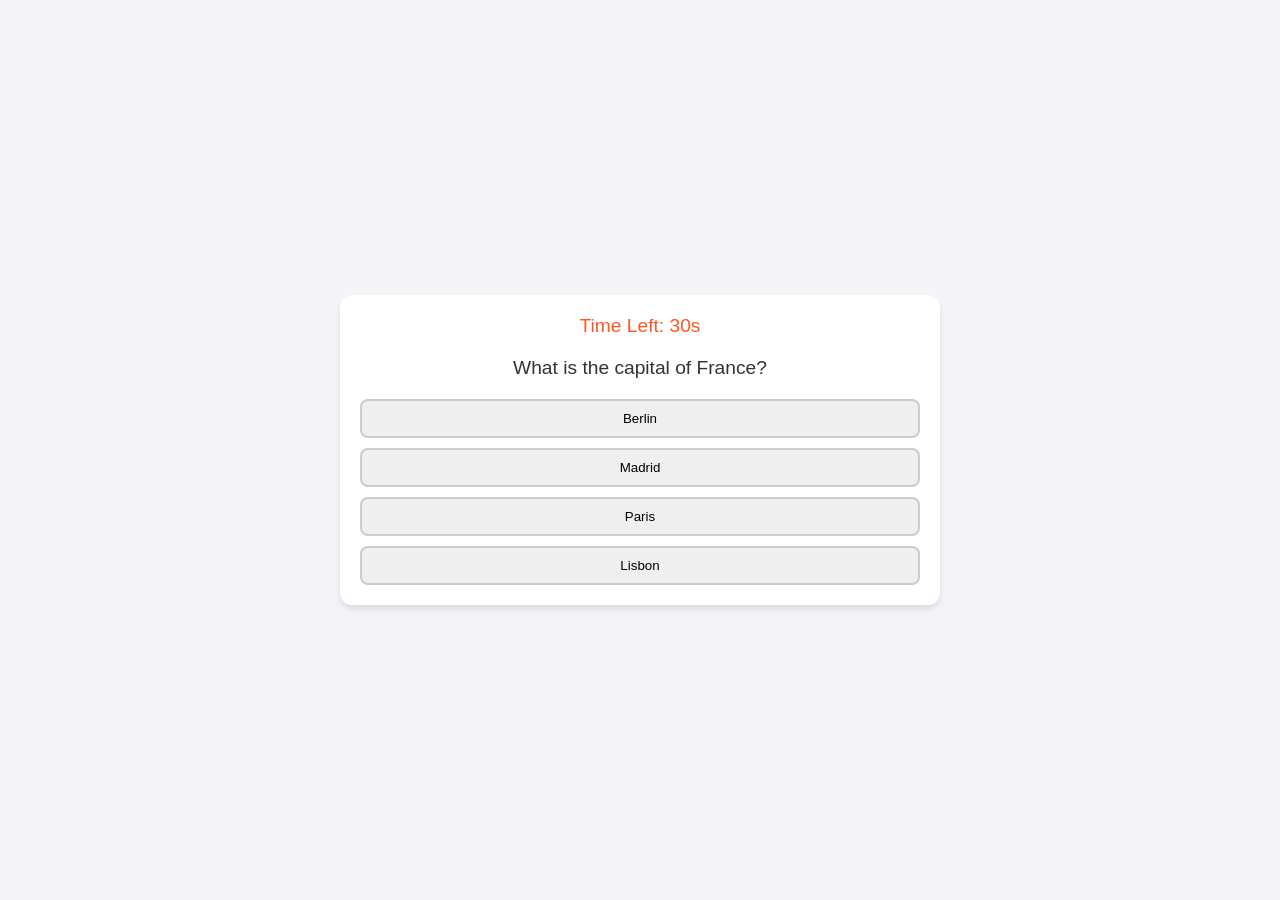
<file: index.html>
<html>
<head>
    <style>
        body {
            font-family: Arial, sans-serif;
            background-color: #f4f4f9;
            color: #333;
            margin: 0;
            padding: 0;
            display: flex;
            justify-content: center;
            align-items: center;
            height: 100vh;
        }

        .quiz-container {
            background: #fff;
            border-radius: 12px;
            box-shadow: 0 4px 6px rgba(0, 0, 0, 0.1);
            width: 90%;
            max-width: 600px;
            padding: 20px;
            text-align: center;
            box-sizing: border-box;
        }

        .question {
            font-size: 1.2em;
            margin-bottom: 20px;
        }

        .options {
            display: flex;
            flex-direction: column;
            gap: 10px;
        }

        .option {
            padding: 10px;
            border: 2px solid #ccc;
            border-radius: 8px;
            cursor: pointer;
            transition: background-color 0.3s, color 0.3s;
        }

        .option:hover {
            background-color: #007bff;
            color: #fff;
        }

        .timer {
            font-size: 1.2em;
            margin-bottom: 20px;
            color: #ff5722;
        }

        .result {
            font-size: 1.5em;
            color: #4caf50;
            display: none;
        }

        .restart-btn {
            background-color: #007bff;
            color: #fff;
            border: none;
            padding: 10px 20px;
            font-size: 1em;
            border-radius: 8px;
            cursor: pointer;
            margin-top: 20px;
            display: none;
        }

        .restart-btn:hover {
            background-color: #0056b3;
        }
    </style>
</head>

<body>
    <div class="quiz-container">
        <div class="timer">Time Left: <span id="time">30</span>s</div>
        <div class="question">Question will appear here</div>
        <div class="options"></div>
        <div class="result">Your score: <span id="score">0</span></div>
        <button class="restart-btn">Restart Quiz</button>
    </div>
    <script>
        const quizData = [
            {
                question: "What is the capital of France?",
                options: ["Berlin", "Madrid", "Paris", "Lisbon"],
                answer: "Paris"
            },
            {
                question: "Which language is used for web development?",
                options: ["Python", "HTML", "Java", "C++"],
                answer: "HTML"
            },
            {
                question: "Who wrote 'Hamlet'?",
                options: ["Charles Dickens", "William Shakespeare", "Mark Twain", "Jane Austen"],
                answer: "William Shakespeare"
            },
            {
                question: "What is the largest planet in our solar system?",
                options: ["Earth", "Mars", "Jupiter", "Saturn"],
                answer: "Jupiter"
            },
            {
                question: "Which country is known as the Land of the Rising Sun?",
                options: ["China", "Japan", "South Korea", "India"],
                answer: "Japan"
            }
        ];

        let currentQuestion = 0;
        let score = 0;
        let timeLeft = 30;
        let timerInterval;
        const timerEl = document.getElementById('time');
        const questionEl = document.querySelector('.question');
        const optionsEl = document.querySelector('.options');
        const resultEl = document.querySelector('.result');
        const scoreEl = document.getElementById('score');
        const restartBtn = document.querySelector('.restart-btn');

        // Function to load the question
        function loadQuestion() {
            if (currentQuestion >= quizData.length) {
                endQuiz();
                return;
            }
            clearInterval(timerInterval);
            timeLeft = 30;
            timerEl.textContent = timeLeft;
            startTimer();
            const currentQuiz = quizData[currentQuestion];
            questionEl.textContent = currentQuiz.question;
            optionsEl.innerHTML = ''; // Clear previous options
            currentQuiz.options.forEach(option => {
                const button = document.createElement('button');
                button.classList.add('option');
                button.textContent = option;
                button.onclick = () => checkAnswer(option);
                optionsEl.appendChild(button);
            });
        }

        // Check the answer
        function checkAnswer(selectedOption) {
            if (selectedOption === quizData[currentQuestion].answer) {
                score++;
            }
            currentQuestion++;
            loadQuestion();
        }

        // Start the timer
        function startTimer() {
            timerInterval = setInterval(() => {
                timeLeft--;
                timerEl.textContent = timeLeft;
                if (timeLeft <= 0) {
                    clearInterval(timerInterval);
                    endQuiz();
                }
            }, 1000);
        }

        // End the quiz and show the results
        function endQuiz() {
            clearInterval(timerInterval);
            questionEl.style.display = 'none';
            optionsEl.style.display = 'none';
            resultEl.style.display = 'block';
            scoreEl.textContent = score;
            restartBtn.style.display = 'block';
        }

        // Restart the quiz
        restartBtn.addEventListener('click', () => {
            // Reset variables
            currentQuestion = 0;
            score = 0;
            timeLeft = 30;
            timerEl.textContent = timeLeft;

            // Reset the display
            questionEl.style.display = 'block';
            optionsEl.style.display = 'flex'; // Ensure options are displayed correctly
            resultEl.style.display = 'none';
            restartBtn.style.display = 'none';

            // Load the first question
            loadQuestion();
        });

        // Initialize the quiz with the first question
        loadQuestion();
    </script>
</body>

</html>
</file>
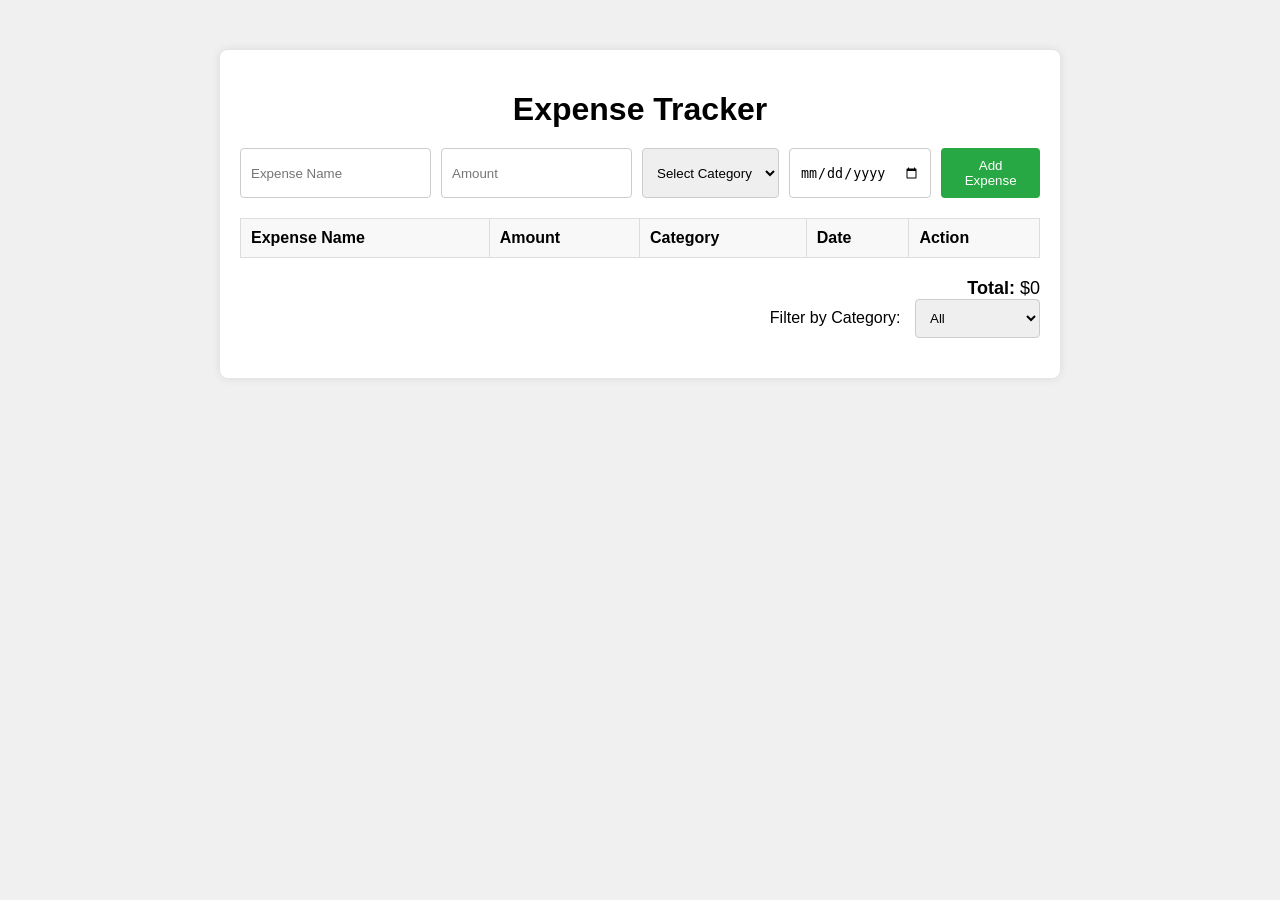
<file: Expense_tracker/index.html>
<!DOCTYPE html>
<html>

<head>
    <title>Expense Tracker</title>
    <link rel="stylesheet" type="text/css" href="style.css" />
</head>

<body>
    <div class="container">
        <h1>Expense Tracker</h1>
        <form id="expense-form">
            <input type="text" id="expense-name" placeholder="Expense Name" required />
            <input type="number" id="expense-amount" placeholder="Amount" required />
            <select id="expense-category" required>
                <option value="" disabled selected>Select Category</option>
                <option value="Food">Food</option>
                <option value="Transport">Transport</option>
                <option value="Entertainment">Entertainment</option>
                <option value="Other">Other</option>
            </select>
            <input type="date" id="expense-date" required />
            <button type="submit">Add Expense</button>
        </form>
        <div class="expense-table">
            <table>
                <thead>
                    <tr>
                        <th>Expense Name</th>
                        <th>Amount</th>
                        <th>Category</th>
                        <th>Date</th>
                        <th>Action</th>
                    </tr>
                </thead>
                <tbody id="expense-list"></tbody>
            </table>
            <div class="total-amount">
                <strong>Total:</strong> $<span id="total-amount">0</span>
            </div>
        </div>
        <div class="filter">
            <label for="filter-category">Filter by Category:</label>
            <select id="filter-category">
                <option value="All">All</option>
                <option value="Food">Food</option>
                <option value="Transport">Transport</option>
                <option value="Entertainment">Entertainment</option>
                <option value="Other">Other</option>
            </select>
        </div>
    </div>
    <script src="script.js"></script>
</body>

</html>
</file>
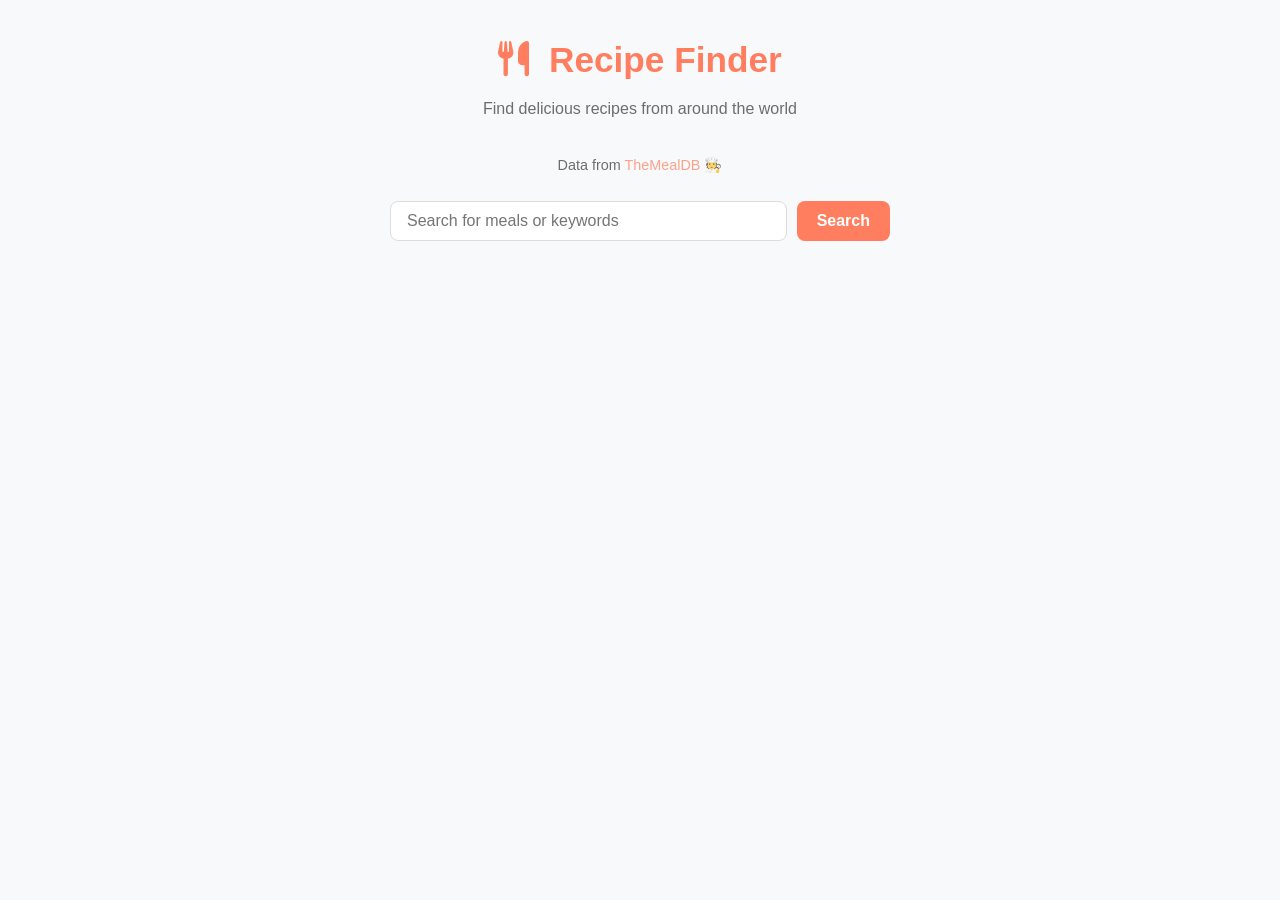
<file: recipe_finder/index.html>
<!DOCTYPE html>
<html lang="en">
  <head>
    <meta charset="UTF-8" />
    <meta name="viewport" content="width=device-width, initial-scale=1.0" />
    <title>Recipe Finder App</title>
    <link rel="stylesheet" href="style.css" />
    <link
      rel="stylesheet"
      href="https://cdnjs.cloudflare.com/ajax/libs/font-awesome/6.7.2/css/all.min.css"
      integrity="sha512-Evv84Mr4kqVGRNSgIGL/F/aIDqQb7xQ2vcrdIwxfjThSH8CSR7PBEakCr51Ck+w+/U6swU2Im1vVX0SVk9ABhg=="
      crossorigin="anonymous"
      referrerpolicy="no-referrer"
    />
  </head>
  <body>
    <div class="container">
      <header>
        <h1><i class="fas fa-utensils"></i> Recipe Finder</h1>
        <p>Find delicious recipes from around the world</p>
      </header>

      <p class="api-link">Data from <a href="https://www.themealdb.com/api.php">TheMealDB 🧑‍🍳</a></p>

      <div class="search-container">
        <input type="text" id="search-input" placeholder="Search for meals or keywords" />
        <button id="search-btn">Search</button>
      </div>

      <div id="error-container" class="hidden">
        <p>No meals found. Try another search term!</p>
      </div>

      <div id="result-heading"></div>

      <div id="meals" class="meals-container"></div>

      <div id="meal-details" class="hidden">
        <button id="back-btn"><i class="fas fa-arrow-left"></i> Back to recipes</button>

        <div class="meal-details-content"></div>
      </div>
    </div>

    <script src="script.js"></script>
  </body>
</html>
</file>
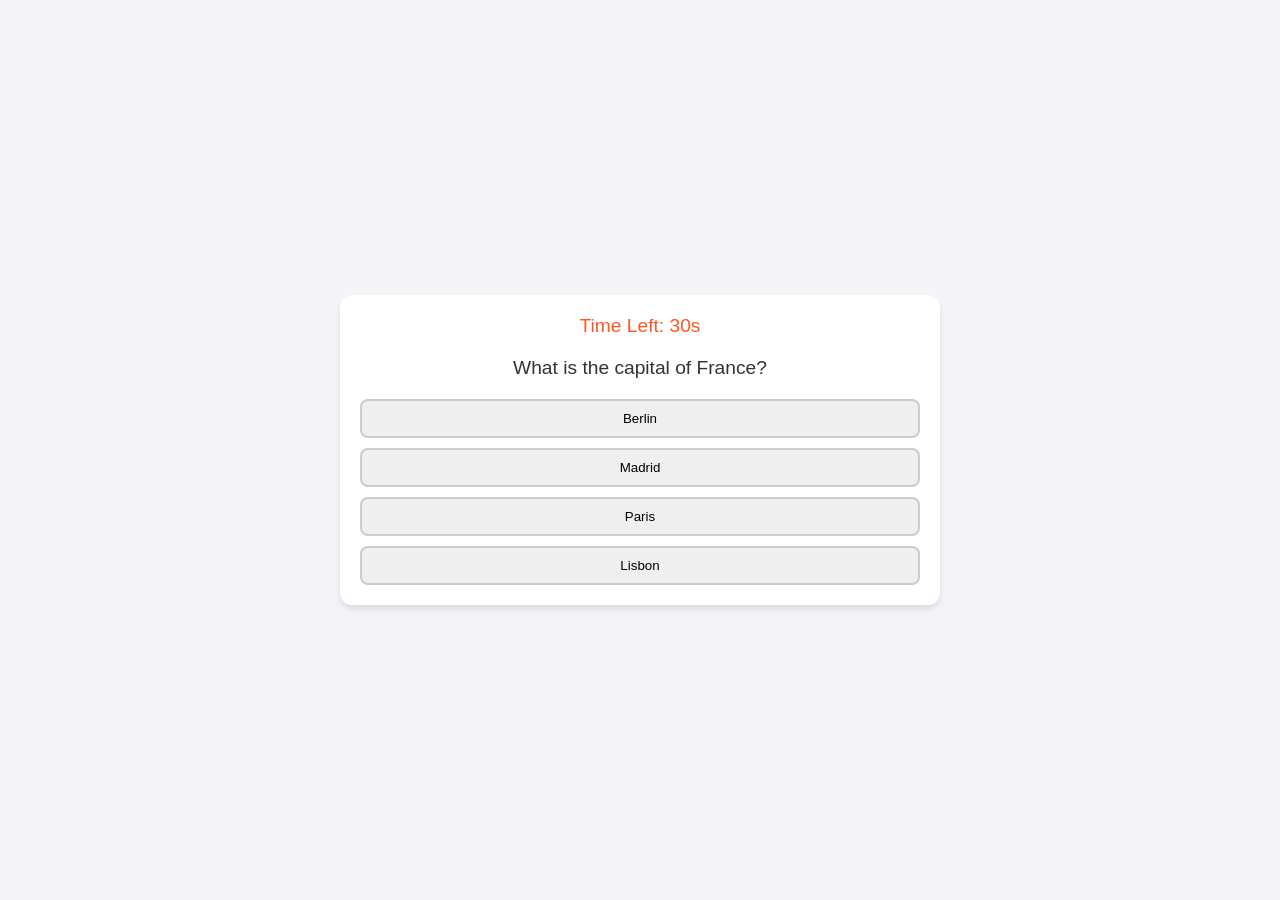
<file: quiz.html>
<html>
<head>
    <style>
        body {
            font-family: Arial, sans-serif;
            background-color: #f4f4f9;
            color: #333;
            margin: 0;
            padding: 0;
            display: flex;
            justify-content: center;
            align-items: center;
            height: 100vh;
        }

        .quiz-container {
            background: #fff;
            border-radius: 12px;
            box-shadow: 0 4px 6px rgba(0, 0, 0, 0.1);
            width: 90%;
            max-width: 600px;
            padding: 20px;
            text-align: center;
            box-sizing: border-box;
        }

        .question {
            font-size: 1.2em;
            margin-bottom: 20px;
        }

        .options {
            display: flex;
            flex-direction: column;
            gap: 10px;
        }

        .option {
            padding: 10px;
            border: 2px solid #ccc;
            border-radius: 8px;
            cursor: pointer;
            transition: background-color 0.3s, color 0.3s;
        }

        .option:hover {
            background-color: #007bff;
            color: #fff;
        }

        .timer {
            font-size: 1.2em;
            margin-bottom: 20px;
            color: #ff5722;
        }

        .result {
            font-size: 1.5em;
            color: #4caf50;
            display: none;
        }

        .restart-btn {
            background-color: #007bff;
            color: #fff;
            border: none;
            padding: 10px 20px;
            font-size: 1em;
            border-radius: 8px;
            cursor: pointer;
            margin-top: 20px;
            display: none;
        }

        .restart-btn:hover {
            background-color: #0056b3;
        }
    </style>
</head>

<body>
    <div class="quiz-container">
        <div class="timer">Time Left: <span id="time">30</span>s</div>
        <div class="question">Question will appear here</div>
        <div class="options"></div>
        <div class="result">Your score: <span id="score">0</span></div>
        <button class="restart-btn">Restart Quiz</button>
    </div>
    <script>
        const quizData = [
            {
                question: "What is the capital of France?",
                options: ["Berlin", "Madrid", "Paris", "Lisbon"],
                answer: "Paris"
            },
            {
                question: "Which language is used for web development?",
                options: ["Python", "HTML", "Java", "C++"],
                answer: "HTML"
            },
            {
                question: "Who wrote 'Hamlet'?",
                options: ["Charles Dickens", "William Shakespeare", "Mark Twain", "Jane Austen"],
                answer: "William Shakespeare"
            },
            {
                question: "What is the largest planet in our solar system?",
                options: ["Earth", "Mars", "Jupiter", "Saturn"],
                answer: "Jupiter"
            },
            {
                question: "Which country is known as the Land of the Rising Sun?",
                options: ["China", "Japan", "South Korea", "India"],
                answer: "Japan"
            }
        ];

        let currentQuestion = 0;
        let score = 0;
        let timeLeft = 30;
        let timerInterval;
        const timerEl = document.getElementById('time');
        const questionEl = document.querySelector('.question');
        const optionsEl = document.querySelector('.options');
        const resultEl = document.querySelector('.result');
        const scoreEl = document.getElementById('score');
        const restartBtn = document.querySelector('.restart-btn');

        // Function to load the question
        function loadQuestion() {
            if (currentQuestion >= quizData.length) {
                endQuiz();
                return;
            }
            clearInterval(timerInterval);
            timeLeft = 30;
            timerEl.textContent = timeLeft;
            startTimer();
            const currentQuiz = quizData[currentQuestion];
            questionEl.textContent = currentQuiz.question;
            optionsEl.innerHTML = ''; // Clear previous options
            currentQuiz.options.forEach(option => {
                const button = document.createElement('button');
                button.classList.add('option');
                button.textContent = option;
                button.onclick = () => checkAnswer(option);
                optionsEl.appendChild(button);
            });
        }

        // Check the answer
        function checkAnswer(selectedOption) {
            if (selectedOption === quizData[currentQuestion].answer) {
                score++;
            }
            currentQuestion++;
            loadQuestion();
        }

        // Start the timer
        function startTimer() {
            timerInterval = setInterval(() => {
                timeLeft--;
                timerEl.textContent = timeLeft;
                if (timeLeft <= 0) {
                    clearInterval(timerInterval);
                    endQuiz();
                }
            }, 1000);
        }

        // End the quiz and show the results
        function endQuiz() {
            clearInterval(timerInterval);
            questionEl.style.display = 'none';
            optionsEl.style.display = 'none';
            resultEl.style.display = 'block';
            scoreEl.textContent = score;
            restartBtn.style.display = 'block';
        }

        // Restart the quiz
        restartBtn.addEventListener('click', () => {
            // Reset variables
            currentQuestion = 0;
            score = 0;
            timeLeft = 30;
            timerEl.textContent = timeLeft;

            // Reset the display
            questionEl.style.display = 'block';
            optionsEl.style.display = 'flex'; // Ensure options are displayed correctly
            resultEl.style.display = 'none';
            restartBtn.style.display = 'none';

            // Load the first question
            loadQuestion();
        });

        // Initialize the quiz with the first question
        loadQuestion();
    </script>
</body>

</html>
</file>
<file: Expense_tracker/style.css>
/* style.css */
body {
    font-family: Arial, sans-serif;
    background-color: #f0f0f0;
    margin: 0;
    padding: 0;
}

.container {
    max-width: 800px;
    margin: 50px auto;
    padding: 20px;
    background-color: #fff;
    box-shadow: 0 0 10px rgba(0, 0, 0, 0.1);
    border-radius: 8px;
}

h1 {
    text-align: center;
    margin-bottom: 20px;
}

form {
    display: flex;
    gap: 10px;
    margin-bottom: 20px;
}

form input, form select, form button {
    padding: 10px;
    border: 1px solid #ccc;
    border-radius: 4px;
}

form button {
    background-color: #28a745;
    color: white;
    border: none;
    cursor: pointer;
}

form button:hover {
    background-color: #218838;
}

.expense-table table {
    width: 100%;
    border-collapse: collapse;
    margin-bottom: 20px;
}

.expense-table th, .expense-table td {
    padding: 10px;
    border: 1px solid #ddd;
    text-align: left;
}

.expense-table th {
    background-color: #f8f8f8;
}

.total-amount {
    text-align: right;
    font-size: 18px;
}

.filter {
    margin-bottom: 20px;
    text-align: right;
}

.filter label {
    margin-right: 10px;
}

.filter select {
    padding: 10px;
    border: 1px solid #ccc;
    border-radius: 4px;
}
</file>
<file: recipe_finder/style.css>
* {
  margin: 0;
  padding: 0;
  box-sizing: border-box;
}

/* Color Palette */
:root {
  --primary: #ff7e5f;
  --primary-dark: #eb5e41;
  --primary-light: #ffb199;
  --secondary: #0ba360;
  --text-dark: #333333;
  --text-light: #f8f9fa;
  --background: #ffffff;
  --background-light: #f8f9fa;
  --card-bg: #ffffff;
  --border-radius: 8px;
  --shadow: 0 2px 4px rgba(0, 0, 0, 0.1);
  --transition: all 0.3s ease;
}

body {
  font-family: sans-serif;
  background-color: var(--background-light);
  color: var(--text-dark);
  line-height: 1.6;
}

.container {
  width: 100%;
  max-width: 1000px;
  margin: 0 auto;
  padding: 2rem 1rem;
}

header {
  text-align: center;
  margin-bottom: 2rem;
}

h1 {
  font-size: 2.2rem;
  color: var(--primary);
  margin-bottom: 0.5rem;
}

h1 i {
  margin-right: 10px;
}

header p {
  color: var(--text-dark);
  opacity: 0.7;
}

.search-container {
  display: flex;
  margin-bottom: 2rem;
  gap: 10px;
  max-width: 500px;
  margin-left: auto;
  margin-right: auto;
}

input[type="text"] {
  flex: 1;
  padding: 10px 16px;
  font-size: 1rem;
  border-radius: var(--border-radius);
  border: 1px solid #ddd;
  background-color: var(--background);
  color: var(--text-dark);
  outline: none;
}

input[type="text"]:focus {
  border-color: var(--primary);
}

button {
  background-color: var(--primary);
  color: white;
  border: none;
  border-radius: var(--border-radius);
  padding: 0 20px;
  font-size: 1rem;
  font-weight: 600;
  cursor: pointer;
  transition: var(--transition);
}

button:hover {
  background-color: var(--primary-dark);
}

#result-heading {
  text-align: center;
  margin-bottom: 1.5rem;
  font-size: 1.2rem;
  color: var(--text-dark);
}

.meals-container {
  display: grid;
  grid-template-columns: repeat(auto-fill, minmax(250px, 1fr));
  gap: 1.5rem;
}

.meal {
  background-color: var(--card-bg);
  border-radius: var(--border-radius);
  box-shadow: var(--shadow);
  overflow: hidden;
  transition: var(--transition);
  cursor: pointer;
  position: relative;
}

.meal:hover {
  transform: translateY(-5px);
  box-shadow: 0 5px 10px rgba(0, 0, 0, 0.1);
}

.meal img {
  width: 100%;
  height: 180px;
  object-fit: cover;
}

.meal-info {
  padding: 1rem;
}

.meal-title {
  font-size: 1.1rem;
  margin-bottom: 0.5rem;
  color: var(--text-dark);
}

.meal-category {
  display: inline-block;
  background-color: var(--primary-light);
  color: var(--text-dark);
  padding: 3px 8px;
  font-size: 0.8rem;
  border-radius: 20px;
  margin-bottom: 10px;
}

#meal-details {
  background-color: var(--background);
  border-radius: var(--border-radius);
  box-shadow: var(--shadow);
  padding: 1.5rem;
  margin: 2rem 0;
}

#back-btn {
  margin-bottom: 1.5rem;
  background-color: transparent;
  color: var(--primary);
  border: 1px solid var(--primary);
  padding: 8px 16px;
}

#back-btn:hover {
  background-color: var(--primary);
  color: white;
}

.meal-details-content {
  display: flex;
  flex-direction: column;
  align-items: center;
}

.meal-details-img {
  width: 100%;
  max-width: 400px;
  border-radius: var(--border-radius);
  margin-bottom: 1.5rem;
}

.meal-details-title {
  font-size: 1.8rem;
  color: var(--primary);
  margin-bottom: 0.5rem;
  text-align: center;
}

.meal-details-category {
  margin-bottom: 1rem;
  text-align: center;
}

.meal-details-category span {
  background-color: var(--primary-light);
  padding: 4px 12px;
  border-radius: 20px;
  font-size: 0.9rem;
}

.meal-details-instructions {
  line-height: 1.7;
  margin-bottom: 1.5rem;
}

.meal-details-instructions h3 {
  margin-bottom: 0.5rem;
}

.ingredients-list {
  list-style-type: none;
  display: grid;
  grid-template-columns: repeat(auto-fill, minmax(180px, 1fr));
  gap: 8px;
  margin-bottom: 1.5rem;
  width: 100%;
}

.ingredients-list li {
  display: flex;
  align-items: center;
  padding: 6px 10px;
  background-color: var(--background-light);
  border-radius: var(--border-radius);
  font-size: 0.9rem;
}

.ingredients-list li i {
  color: var(--secondary);
  margin-right: 8px;
}

.youtube-link {
  display: inline-block;
  background-color: #ff0000;
  color: white;
  padding: 8px 16px;
  border-radius: 4px;
  text-decoration: none;
  font-weight: 600;
  margin-top: 1rem;
  font-size: 0.9rem;
}

.youtube-link i {
  margin-right: 8px;
}

#error-container {
  background-color: rgba(255, 126, 95, 0.1);
  border: 1px solid var(--primary);
  color: var(--primary-dark);
  padding: 1rem;
  border-radius: var(--border-radius);
  text-align: center;
  margin-bottom: 1.5rem;
}

.api-link {
  text-align: center;
  padding-bottom: 1.5rem;
  color: var(--text-dark);
  opacity: 0.7;
  font-size: 0.9rem;
}

.api-link a {
  color: var(--primary);
  text-decoration: none;
}

.hidden {
  display: none;
}

@media (max-width: 600px) {
  .search-container {
    flex-direction: column;
  }

  button#search-btn {
    width: 100%;
    padding: 10px;
  }

  .meals-container {
    grid-template-columns: 1fr;
  }

  .meal-details-img {
    max-width: 100%;
  }

  .ingredients-list {
    grid-template-columns: 1fr;
  }
}
</file>
